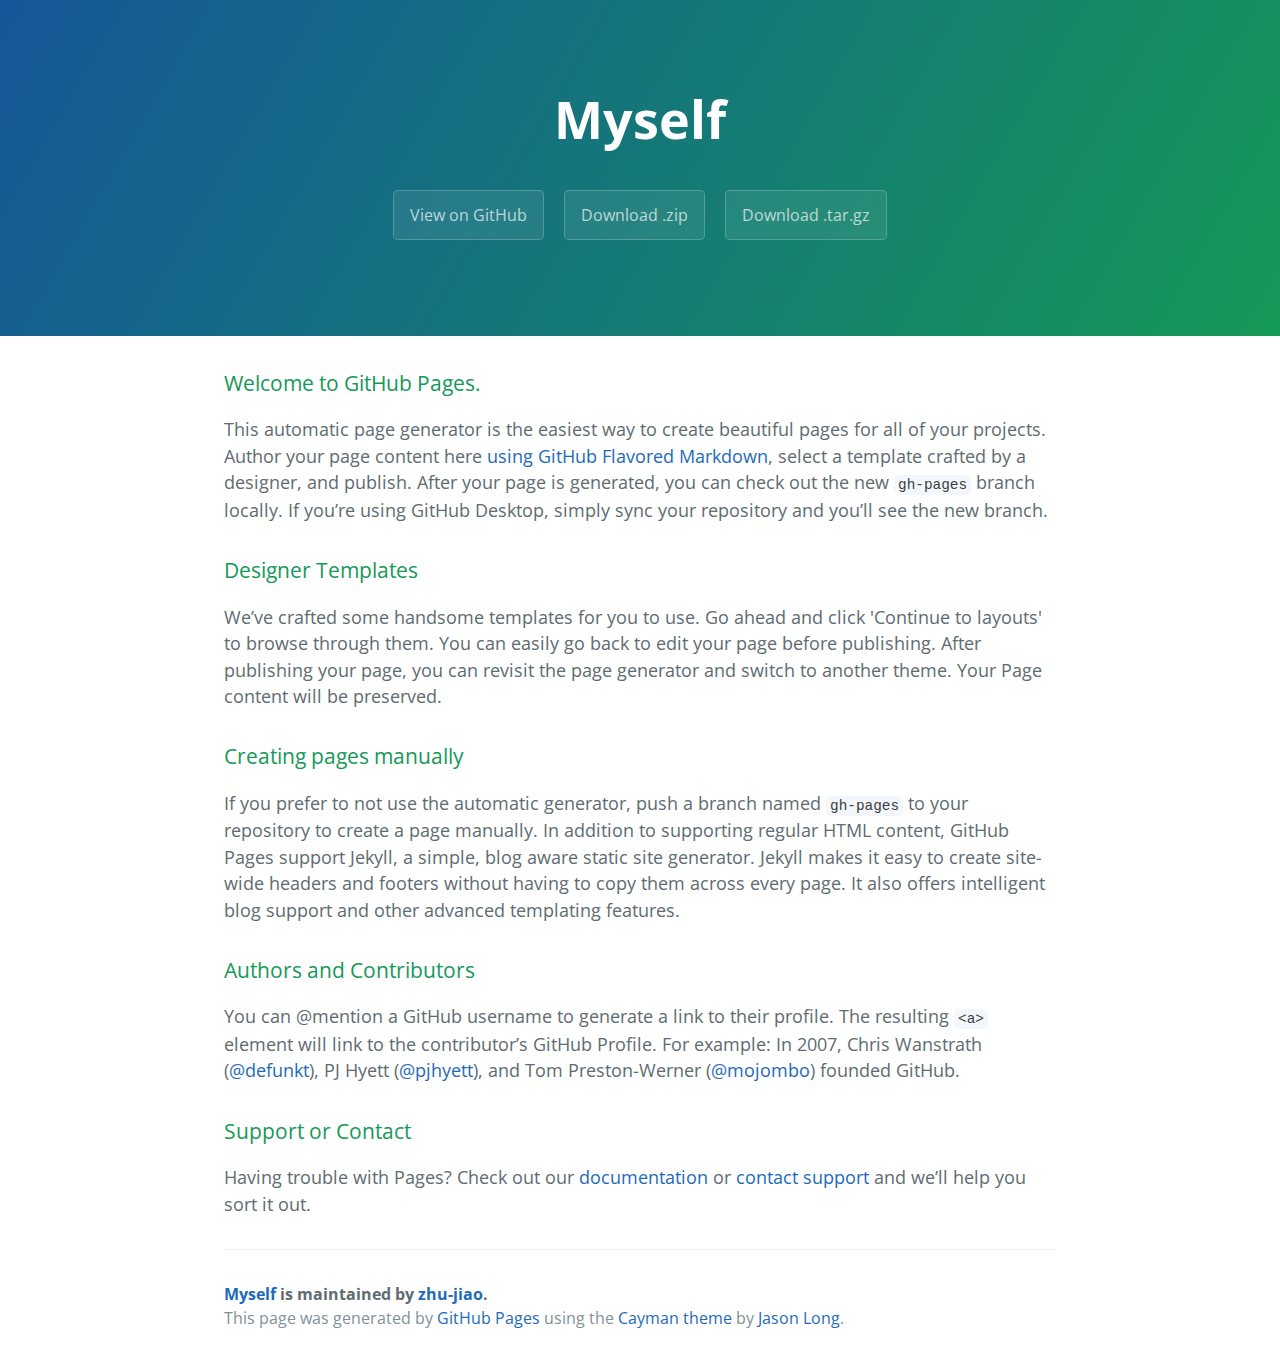
<file: index.html>
<!DOCTYPE html>
<html lang="en-us">
  <head>
    <meta charset="UTF-8">
    <title>Myself by zhu-jiao</title>
    <meta name="viewport" content="width=device-width, initial-scale=1">
    <link rel="stylesheet" type="text/css" href="stylesheets/normalize.css" media="screen">
    <link href='https://fonts.googleapis.com/css?family=Open+Sans:400,700' rel='stylesheet' type='text/css'>
    <link rel="stylesheet" type="text/css" href="stylesheets/stylesheet.css" media="screen">
    <link rel="stylesheet" type="text/css" href="stylesheets/github-light.css" media="screen">
  </head>
  <body>
    <section class="page-header">
      <h1 class="project-name">Myself</h1>
      <h2 class="project-tagline"></h2>
      <a href="https://github.com/zhu-jiao/myself" class="btn">View on GitHub</a>
      <a href="https://github.com/zhu-jiao/myself/zipball/master" class="btn">Download .zip</a>
      <a href="https://github.com/zhu-jiao/myself/tarball/master" class="btn">Download .tar.gz</a>
    </section>

    <section class="main-content">
      <h3>
<a id="welcome-to-github-pages" class="anchor" href="#welcome-to-github-pages" aria-hidden="true"><span aria-hidden="true" class="octicon octicon-link"></span></a>Welcome to GitHub Pages.</h3>

<p>This automatic page generator is the easiest way to create beautiful pages for all of your projects. Author your page content here <a href="https://guides.github.com/features/mastering-markdown/">using GitHub Flavored Markdown</a>, select a template crafted by a designer, and publish. After your page is generated, you can check out the new <code>gh-pages</code> branch locally. If you’re using GitHub Desktop, simply sync your repository and you’ll see the new branch.</p>

<h3>
<a id="designer-templates" class="anchor" href="#designer-templates" aria-hidden="true"><span aria-hidden="true" class="octicon octicon-link"></span></a>Designer Templates</h3>

<p>We’ve crafted some handsome templates for you to use. Go ahead and click 'Continue to layouts' to browse through them. You can easily go back to edit your page before publishing. After publishing your page, you can revisit the page generator and switch to another theme. Your Page content will be preserved.</p>

<h3>
<a id="creating-pages-manually" class="anchor" href="#creating-pages-manually" aria-hidden="true"><span aria-hidden="true" class="octicon octicon-link"></span></a>Creating pages manually</h3>

<p>If you prefer to not use the automatic generator, push a branch named <code>gh-pages</code> to your repository to create a page manually. In addition to supporting regular HTML content, GitHub Pages support Jekyll, a simple, blog aware static site generator. Jekyll makes it easy to create site-wide headers and footers without having to copy them across every page. It also offers intelligent blog support and other advanced templating features.</p>

<h3>
<a id="authors-and-contributors" class="anchor" href="#authors-and-contributors" aria-hidden="true"><span aria-hidden="true" class="octicon octicon-link"></span></a>Authors and Contributors</h3>

<p>You can @mention a GitHub username to generate a link to their profile. The resulting <code>&lt;a&gt;</code> element will link to the contributor’s GitHub Profile. For example: In 2007, Chris Wanstrath (<a href="https://github.com/defunkt" class="user-mention">@defunkt</a>), PJ Hyett (<a href="https://github.com/pjhyett" class="user-mention">@pjhyett</a>), and Tom Preston-Werner (<a href="https://github.com/mojombo" class="user-mention">@mojombo</a>) founded GitHub.</p>

<h3>
<a id="support-or-contact" class="anchor" href="#support-or-contact" aria-hidden="true"><span aria-hidden="true" class="octicon octicon-link"></span></a>Support or Contact</h3>

<p>Having trouble with Pages? Check out our <a href="https://help.github.com/pages">documentation</a> or <a href="https://github.com/contact">contact support</a> and we’ll help you sort it out.</p>

      <footer class="site-footer">
        <span class="site-footer-owner"><a href="https://github.com/zhu-jiao/myself">Myself</a> is maintained by <a href="https://github.com/zhu-jiao">zhu-jiao</a>.</span>

        <span class="site-footer-credits">This page was generated by <a href="https://pages.github.com">GitHub Pages</a> using the <a href="https://github.com/jasonlong/cayman-theme">Cayman theme</a> by <a href="https://twitter.com/jasonlong">Jason Long</a>.</span>
      </footer>

    </section>

  
  </body>
</html>
</file>
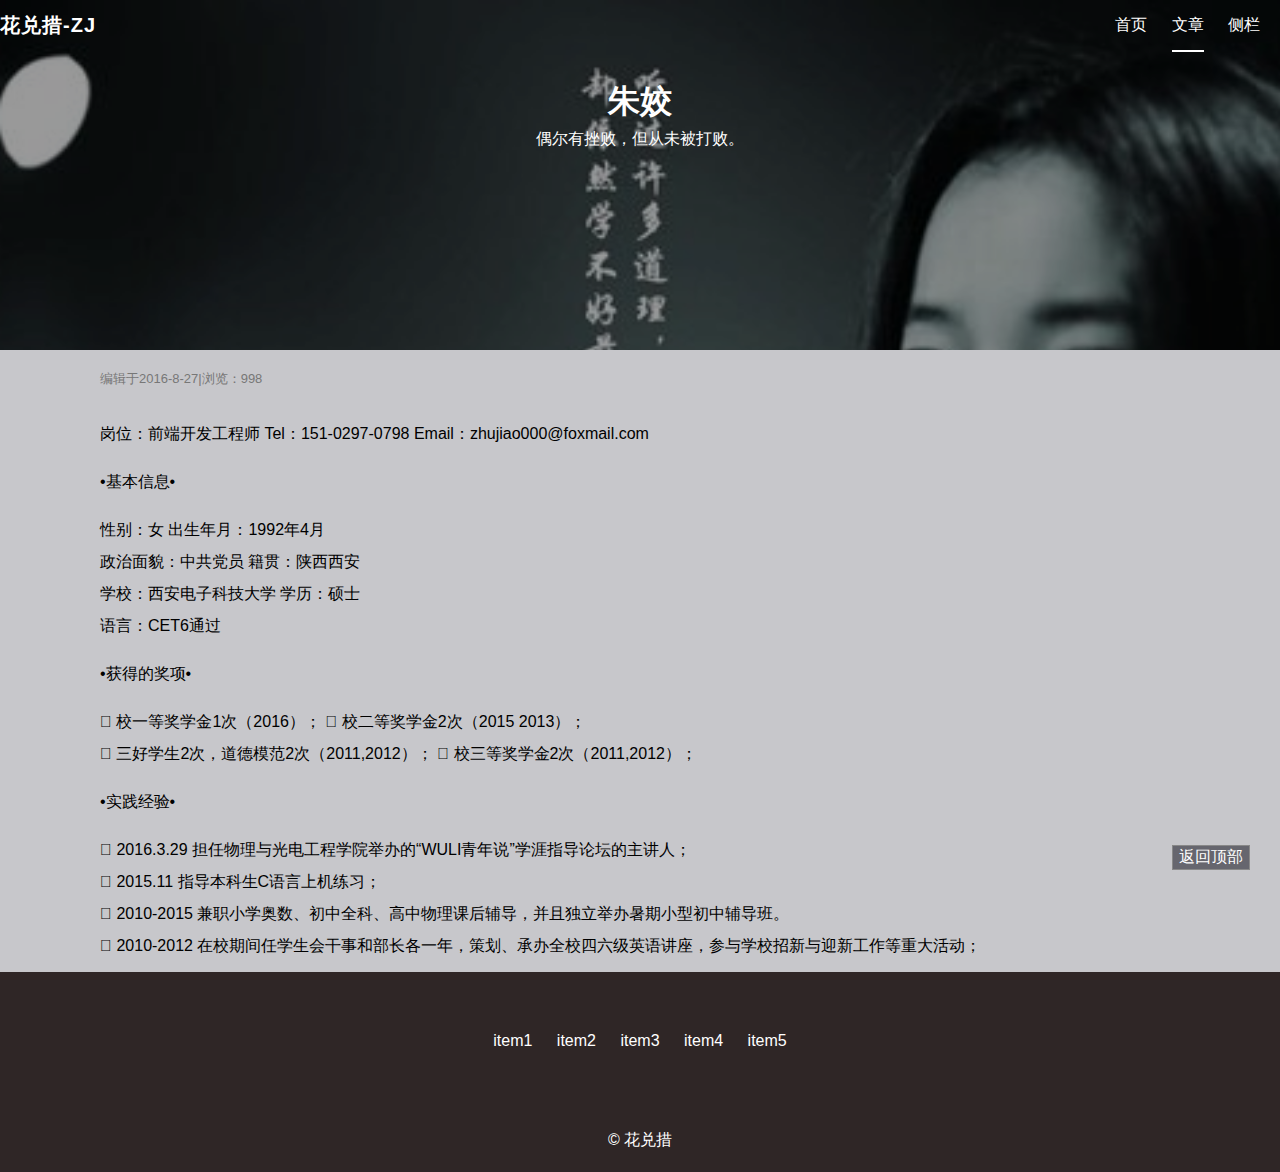
<file: artical.html>
<!DOCTYPE html>
<html lang="en">
<head>
    <meta charset="UTF-8">
    <title>文章-标题-</title>
    <link rel="stylesheet" href="normalize.css">
    <link rel="stylesheet" href="main.css">

</head>
<body>
<div class="main-wrapper article">
<header>
    <nav>
        <div class="logo"><a href="index.html">花兑措-ZJ</a></div>
        <ul>

            <li><a href="index.html" >首页</a></li>
            <li><a href="artical.html" class="active">文章</a></li>
            <li id="sidebar_trigger"><a href="#">侧栏</a></li>
        </ul>
    </nav>
    <div id="banner">
        <div class="inner">
            <div class="hr"></div>
            <h1>朱姣</h1>
            <div class="hr"></div>
            <p class="sub-heading">偶尔有挫败，但从未被打败。</p>

        </div>
    </div>
</header>
<div class="content">
    <div class="content_wrapper">
        <div class="article_info">编辑于2016-8-27|浏览：998</div>
        <article>
            岗位：前端开发工程师
            Tel：151-0297-0798
            Email：zhujiao000@foxmail.com
            <br>
           <p> •基本信息•</p>
            性别：女                            	        出生年月：1992年4月<br>
            政治面貌：中共党员                 	            籍贯：陕西西安<br>
            学校：西安电子科技大学                          学历：硕士<br>
            语言：CET6通过<br>
            <p>•获得的奖项•</p>
             校一等奖学金1次（2016）；                         校二等奖学金2次（2015 2013）；<br>
             三好学生2次，道德模范2次（2011,2012）；           校三等奖学金2次（2011,2012）；<br>
            <p>•实践经验•</p>
             2016.3.29 担任物理与光电工程学院举办的“WULI青年说”学涯指导论坛的主讲人；<br>
             2015.11   指导本科生C语言上机练习；<br>
             2010-2015 兼职小学奥数、初中全科、高中物理课后辅导，并且独立举办暑期小型初中辅导班。<br>
             2010-2012 在校期间任学生会干事和部长各一年，策划、承办全校四六级英语讲座，参与学校招新与迎新工作等重大活动；<br>

        </article>
    </div>

</div>
<footer>
    <ul class="share-group">
        <li>item1</li>
        <li>item2</li>
        <li>item3</li>
        <li>item4</li>
        <li>item5</li>
    </ul>
    <div class="copy">
        &copy 花兑措
    </div>
</footer>

<div id="mask"></div>
<div id="sidebar">
    <ul>
        <li><a href="#">感悟</a></li>
        <li><a href="#">学习</a></li>
        <li><a href="#">工作</a></li>
        <li><a href="#">其他</a></li>
    </ul>
</div>
<button class="button">返回顶部</button>
<script src="jquery-1.12.4.min.js"></script>
<script src="main.js"></script>
</body>
</html>
</file>
<file: stylesheets/stylesheet.css>
* {
  box-sizing: border-box; }

body {
  padding: 0;
  margin: 0;
  font-family: "Open Sans", "Helvetica Neue", Helvetica, Arial, sans-serif;
  font-size: 16px;
  line-height: 1.5;
  color: #606c71; }

a {
  color: #1e6bb8;
  text-decoration: none; }
  a:hover {
    text-decoration: underline; }

.btn {
  display: inline-block;
  margin-bottom: 1rem;
  color: rgba(255, 255, 255, 0.7);
  background-color: rgba(255, 255, 255, 0.08);
  border-color: rgba(255, 255, 255, 0.2);
  border-style: solid;
  border-width: 1px;
  border-radius: 0.3rem;
  transition: color 0.2s, background-color 0.2s, border-color 0.2s; }
  .btn + .btn {
    margin-left: 1rem; }

.btn:hover {
  color: rgba(255, 255, 255, 0.8);
  text-decoration: none;
  background-color: rgba(255, 255, 255, 0.2);
  border-color: rgba(255, 255, 255, 0.3); }

@media screen and (min-width: 64em) {
  .btn {
    padding: 0.75rem 1rem; } }

@media screen and (min-width: 42em) and (max-width: 64em) {
  .btn {
    padding: 0.6rem 0.9rem;
    font-size: 0.9rem; } }

@media screen and (max-width: 42em) {
  .btn {
    display: block;
    width: 100%;
    padding: 0.75rem;
    font-size: 0.9rem; }
    .btn + .btn {
      margin-top: 1rem;
      margin-left: 0; } }

.page-header {
  color: #fff;
  text-align: center;
  background-color: #159957;
  background-image: linear-gradient(120deg, #155799, #159957); }

@media screen and (min-width: 64em) {
  .page-header {
    padding: 5rem 6rem; } }

@media screen and (min-width: 42em) and (max-width: 64em) {
  .page-header {
    padding: 3rem 4rem; } }

@media screen and (max-width: 42em) {
  .page-header {
    padding: 2rem 1rem; } }

.project-name {
  margin-top: 0;
  margin-bottom: 0.1rem; }

@media screen and (min-width: 64em) {
  .project-name {
    font-size: 3.25rem; } }

@media screen and (min-width: 42em) and (max-width: 64em) {
  .project-name {
    font-size: 2.25rem; } }

@media screen and (max-width: 42em) {
  .project-name {
    font-size: 1.75rem; } }

.project-tagline {
  margin-bottom: 2rem;
  font-weight: normal;
  opacity: 0.7; }

@media screen and (min-width: 64em) {
  .project-tagline {
    font-size: 1.25rem; } }

@media screen and (min-width: 42em) and (max-width: 64em) {
  .project-tagline {
    font-size: 1.15rem; } }

@media screen and (max-width: 42em) {
  .project-tagline {
    font-size: 1rem; } }

.main-content :first-child {
  margin-top: 0; }
.main-content img {
  max-width: 100%; }
.main-content h1, .main-content h2, .main-content h3, .main-content h4, .main-content h5, .main-content h6 {
  margin-top: 2rem;
  margin-bottom: 1rem;
  font-weight: normal;
  color: #159957; }
.main-content p {
  margin-bottom: 1em; }
.main-content code {
  padding: 2px 4px;
  font-family: Consolas, "Liberation Mono", Menlo, Courier, monospace;
  font-size: 0.9rem;
  color: #383e41;
  background-color: #f3f6fa;
  border-radius: 0.3rem; }
.main-content pre {
  padding: 0.8rem;
  margin-top: 0;
  margin-bottom: 1rem;
  font: 1rem Consolas, "Liberation Mono", Menlo, Courier, monospace;
  color: #567482;
  word-wrap: normal;
  background-color: #f3f6fa;
  border: solid 1px #dce6f0;
  border-radius: 0.3rem; }
  .main-content pre > code {
    padding: 0;
    margin: 0;
    font-size: 0.9rem;
    color: #567482;
    word-break: normal;
    white-space: pre;
    background: transparent;
    border: 0; }
.main-content .highlight {
  margin-bottom: 1rem; }
  .main-content .highlight pre {
    margin-bottom: 0;
    word-break: normal; }
.main-content .highlight pre, .main-content pre {
  padding: 0.8rem;
  overflow: auto;
  font-size: 0.9rem;
  line-height: 1.45;
  border-radius: 0.3rem; }
.main-content pre code, .main-content pre tt {
  display: inline;
  max-width: initial;
  padding: 0;
  margin: 0;
  overflow: initial;
  line-height: inherit;
  word-wrap: normal;
  background-color: transparent;
  border: 0; }
  .main-content pre code:before, .main-content pre code:after, .main-content pre tt:before, .main-content pre tt:after {
    content: normal; }
.main-content ul, .main-content ol {
  margin-top: 0; }
.main-content blockquote {
  padding: 0 1rem;
  margin-left: 0;
  color: #819198;
  border-left: 0.3rem solid #dce6f0; }
  .main-content blockquote > :first-child {
    margin-top: 0; }
  .main-content blockquote > :last-child {
    margin-bottom: 0; }
.main-content table {
  display: block;
  width: 100%;
  overflow: auto;
  word-break: normal;
  word-break: keep-all; }
  .main-content table th {
    font-weight: bold; }
  .main-content table th, .main-content table td {
    padding: 0.5rem 1rem;
    border: 1px solid #e9ebec; }
.main-content dl {
  padding: 0; }
  .main-content dl dt {
    padding: 0;
    margin-top: 1rem;
    font-size: 1rem;
    font-weight: bold; }
  .main-content dl dd {
    padding: 0;
    margin-bottom: 1rem; }
.main-content hr {
  height: 2px;
  padding: 0;
  margin: 1rem 0;
  background-color: #eff0f1;
  border: 0; }

@media screen and (min-width: 64em) {
  .main-content {
    max-width: 64rem;
    padding: 2rem 6rem;
    margin: 0 auto;
    font-size: 1.1rem; } }

@media screen and (min-width: 42em) and (max-width: 64em) {
  .main-content {
    padding: 2rem 4rem;
    font-size: 1.1rem; } }

@media screen and (max-width: 42em) {
  .main-content {
    padding: 2rem 1rem;
    font-size: 1rem; } }

.site-footer {
  padding-top: 2rem;
  margin-top: 2rem;
  border-top: solid 1px #eff0f1; }

.site-footer-owner {
  display: block;
  font-weight: bold; }

.site-footer-credits {
  color: #819198; }

@media screen and (min-width: 64em) {
  .site-footer {
    font-size: 1rem; } }

@media screen and (min-width: 42em) and (max-width: 64em) {
  .site-footer {
    font-size: 1rem; } }

@media screen and (max-width: 42em) {
  .site-footer {
    font-size: 0.9rem; } }
</file>
<file: stylesheets/github-light.css>
/*
The MIT License (MIT)

Copyright (c) 2016 GitHub, Inc.

Permission is hereby granted, free of charge, to any person obtaining a copy
of this software and associated documentation files (the "Software"), to deal
in the Software without restriction, including without limitation the rights
to use, copy, modify, merge, publish, distribute, sublicense, and/or sell
copies of the Software, and to permit persons to whom the Software is
furnished to do so, subject to the following conditions:

The above copyright notice and this permission notice shall be included in all
copies or substantial portions of the Software.

THE SOFTWARE IS PROVIDED "AS IS", WITHOUT WARRANTY OF ANY KIND, EXPRESS OR
IMPLIED, INCLUDING BUT NOT LIMITED TO THE WARRANTIES OF MERCHANTABILITY,
FITNESS FOR A PARTICULAR PURPOSE AND NONINFRINGEMENT. IN NO EVENT SHALL THE
AUTHORS OR COPYRIGHT HOLDERS BE LIABLE FOR ANY CLAIM, DAMAGES OR OTHER
LIABILITY, WHETHER IN AN ACTION OF CONTRACT, TORT OR OTHERWISE, ARISING FROM,
OUT OF OR IN CONNECTION WITH THE SOFTWARE OR THE USE OR OTHER DEALINGS IN THE
SOFTWARE.

*/

.pl-c /* comment */ {
  color: #969896;
}

.pl-c1 /* constant, variable.other.constant, support, meta.property-name, support.constant, support.variable, meta.module-reference, markup.raw, meta.diff.header */,
.pl-s .pl-v /* string variable */ {
  color: #0086b3;
}

.pl-e /* entity */,
.pl-en /* entity.name */ {
  color: #795da3;
}

.pl-smi /* variable.parameter.function, storage.modifier.package, storage.modifier.import, storage.type.java, variable.other */,
.pl-s .pl-s1 /* string source */ {
  color: #333;
}

.pl-ent /* entity.name.tag */ {
  color: #63a35c;
}

.pl-k /* keyword, storage, storage.type */ {
  color: #a71d5d;
}

.pl-s /* string */,
.pl-pds /* punctuation.definition.string, string.regexp.character-class */,
.pl-s .pl-pse .pl-s1 /* string punctuation.section.embedded source */,
.pl-sr /* string.regexp */,
.pl-sr .pl-cce /* string.regexp constant.character.escape */,
.pl-sr .pl-sre /* string.regexp source.ruby.embedded */,
.pl-sr .pl-sra /* string.regexp string.regexp.arbitrary-repitition */ {
  color: #183691;
}

.pl-v /* variable */ {
  color: #ed6a43;
}

.pl-id /* invalid.deprecated */ {
  color: #b52a1d;
}

.pl-ii /* invalid.illegal */ {
  color: #f8f8f8;
  background-color: #b52a1d;
}

.pl-sr .pl-cce /* string.regexp constant.character.escape */ {
  font-weight: bold;
  color: #63a35c;
}

.pl-ml /* markup.list */ {
  color: #693a17;
}

.pl-mh /* markup.heading */,
.pl-mh .pl-en /* markup.heading entity.name */,
.pl-ms /* meta.separator */ {
  font-weight: bold;
  color: #1d3e81;
}

.pl-mq /* markup.quote */ {
  color: #008080;
}

.pl-mi /* markup.italic */ {
  font-style: italic;
  color: #333;
}

.pl-mb /* markup.bold */ {
  font-weight: bold;
  color: #333;
}

.pl-md /* markup.deleted, meta.diff.header.from-file */ {
  color: #bd2c00;
  background-color: #ffecec;
}

.pl-mi1 /* markup.inserted, meta.diff.header.to-file */ {
  color: #55a532;
  background-color: #eaffea;
}

.pl-mdr /* meta.diff.range */ {
  font-weight: bold;
  color: #795da3;
}

.pl-mo /* meta.output */ {
  color: #1d3e81;
}
</file>
<file: main.css>
nav{
    background:transparent;
    height: 50px;
}
nav ul{
    list-style:none;
    margin:0;
    float:right;
}
nav ul li, nav .logo{
    display:inline-block;
    line-height:50px;
    margin-right:20px;
}
nav ul li a{
    line-height:50px;
    text-decoration:none;
    display:block;
    height:inherit;
    color:#fff;

}
nav .logo a{
    float:left;
    letter-spacing:1px;
    color:#fff;
    text-decoration:none;
    font-size:20px;
    font-weight:700;

}
.active{
    border:2px solid #fff;
    border-top: hidden;
    border-left: hidden;
    border-right: hidden;
}
header{
    background:rgba(0,0,0,0.4);
}
#banner{
    background:transparent;
    height:700px;
}
.article .hr{
     display:none;
 }
.article #banner{
    height:300px;
}
#banner .inner{
    width:300px;
    text-align: center;
    margin:0 auto;
    position:relative;
    top:200px;
}
.article #banner .inner{
    top:30px;
}
#banner .inner h1{
    margin:0;
}
#banner .inner .more{
    margin-top:200px;
}
#banner button{
    border:none;
    background:#7e3232;
    padding:10px 30px;
    color:white;
}
.sub-heading{
    line-height:30px;
    margin:0px 0;
}
.green-section{
    background:#089DB0;
    color:#fff;
    text-align: center ;
    padding:100px 0;
}
.hr{
    width:100%;
    height:2px;
    margin:20px auto;
}
.green-section .hr{
    background:#086FB0;
    width:300px;
}
.inner .hr{
    background:#0c3a42;
    width:250px;
}
.green-section .icon-group .icon{
    display:inline-block;
    width:80px;
    height:80px;
    background:#1090A5;
    transform:rotate(45deg);
    margin:20px;

}
#wrapper .icon-group{
    margin-top:20px;
}
#wrapper{
    width:1080px;
    margin:0 auto;
}
.gray-section{
    background:#5B5A62;
    color:#fff;

}
.gray-section .article-preview:nth-child(odd){
    background:#43434A;
}
.article-preview{
    overflow: hidden;
    clear:both;
    font-size:0;
}
.gray-section .img-section{
    width:45%;
    float:left;
}
.img-section img{
    width:100%;
}
.gray-section .text-section{
    width:55%;
    float:left;
    position: relative;
    top: 50px;
    left: 50px;
    font-size:12px;
}
.text-section h2{
    margin-bottom:10px;
}
.text-section .sub-heading{
    font-size:17px;
    margin-top:0;
}
.text-section p{
    font-size:16px;
    letter-spacing:1px;
}
.text-section p span{
    color:#089EB0;
}
.text-section > *{
    width:90%;
}
footer{
    height:200px;
    background:#2F2626;
    color:#fff;
    text-align: center;
}
footer .share-group{
    margin:0 auto;
    width:1080px;
    padding:50px;
}
footer .share-group li{
    display:inline-block;
    text-decoration:none;
    padding:10px;
}
.copy{
    padding:20px;
}
.main-wrapper{
    background:#444 url(1.jpg);
    background-attachment:fixed;
    background-repeat:no-repeat;
    background-size:cover;
    background-position:center;
    color:#fff;
    overflow:hidden;
}
#mask{
    position:fixed;
    top:0;
    bottom:0;
    right:0px;
    left:0;
    background:rgba(0,0,0,0.3);
    display:none;
}
#sidebar{
    width:200px;
    background:#333;
    position:fixed;
    top:0;
    right:-300px;
    bottom:0;
    transition:right 0.5s;

}
#sidebar ul{
    list-style:none;
    margin:10px 0;
    padding:0;
}
#sidebar ul a{
    display:inline-block;
    padding:10px 30px;
    color:#fff;
    text-decoration:none;
    width:100%;
}
#sidebar ul a:hover{
    background:#444;
}
.button{
    position:fixed;
    bottom:30px;
    right:30px;
    border:1px solid #888;
    background:#66666E;
    color:#fff;
}
.content_wrapper{
    width:1080px;
    margin:0 auto;
}
.article .content{
    background:#c7c7cb;
    color:#000;

}
article{
    line-height:2;
    padding:10px 0;

}
.article_info{
    font-size:13px;
    color:#777;
    padding:20px 0;

}
</file>
